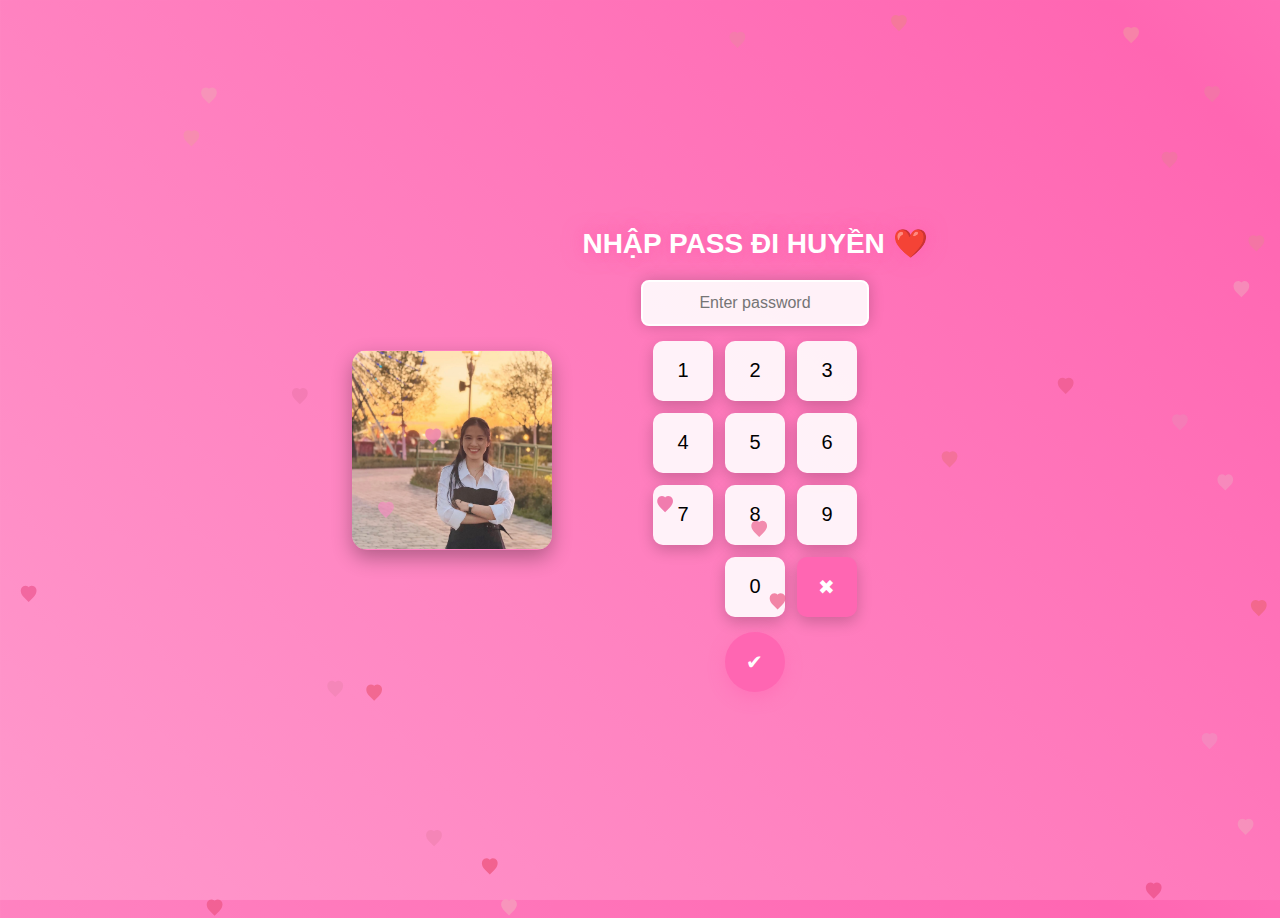
<file: index.html>
<!DOCTYPE html>
<html lang="vi">
<head>
  <meta charset="UTF-8" />
  <meta name="viewport" content="width=device-width, initial-scale=1.0" />
  <title>Nhập Mật Khẩu</title>
  <link rel="stylesheet" href="style.css" />
</head>
<body>
  <div class="container">
    <div class="content">
      <img src="images/avatar.jpg" alt="Avatar" class="avatar" />
      <div class="password-section">
        <h1>NHẬP PASS ĐI HUYỀN ❤️</h1>
        <input type="text" id="password" placeholder="Enter password" readonly />
        <div class="keypad">
          <button onclick="addNumber('1')">1</button>
          <button onclick="addNumber('2')">2</button>
          <button onclick="addNumber('3')">3</button>
          <button onclick="addNumber('4')">4</button>
          <button onclick="addNumber('5')">5</button>
          <button onclick="addNumber('6')">6</button>
          <button onclick="addNumber('7')">7</button>
          <button onclick="addNumber('8')">8</button>
          <button onclick="addNumber('9')">9</button>
          <button onclick="addNumber('0')" class="zero">0</button>
          <button onclick="clearPassword()" class="clear">✖</button>
        </div>
        <button onclick="checkPassword()" class="submit">✔</button>
      </div>
    </div>
  </div>
  <script src="script.js"></script>
</body>
</html>
</file>
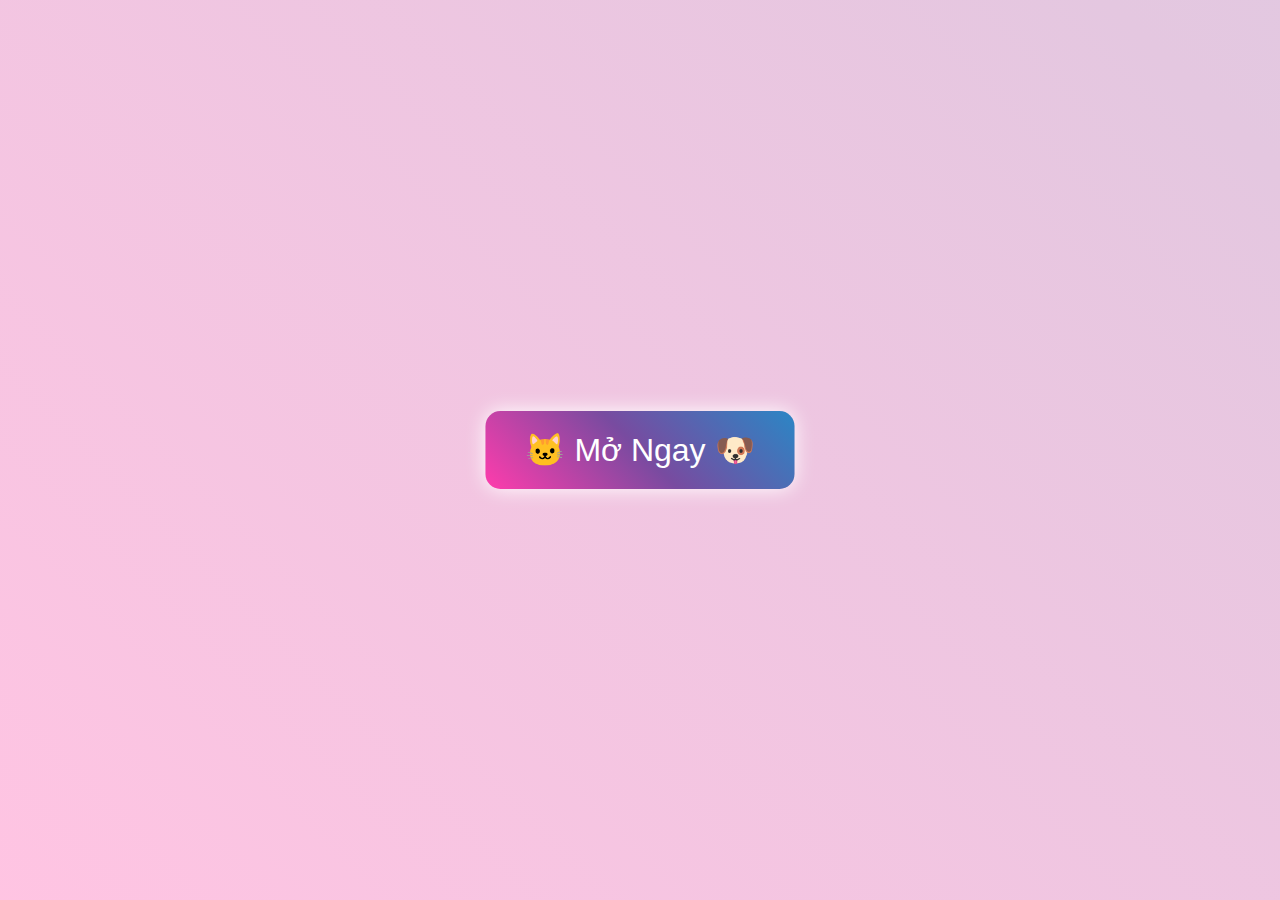
<file: banh.html>
<!DOCTYPE html>
<html lang="vi">
<head>
  <meta charset="UTF-8" />
  <meta name="viewport" content="width=device-width, initial-scale=1.0"/>
  <title>Gửi Em 😘</title>
  <link rel="stylesheet" href="banh.css" />
</head>
<body>
  <div class="banner">
    <button id="giftBtn">🐱 Mở Ngay 🐶</button>
    <div id="hbdText" class="hidden">💍 LÀM NGƯỜI YÊU ANH NHA 💍</div>
    <div class="slider hidden" style="--quantity: 10">
      <div class="item" style="--position: 1"><img src="images/anh1.jpg" alt="Anh1"></div>
      <div class="item" style="--position: 2"><img src="images/anh2.JPG" alt="Anh2"></div>
      <div class="item" style="--position: 3"><img src="images/anh3.JPG" alt="Anh3"></div>
      <div class="item" style="--position: 4"><img src="images/anh4.JPG" alt="Anh4"></div>
      <div class="item" style="--position: 5"><img src="images/anh5.JPG" alt="Anh5"></div>
      <div class="item" style="--position: 6"><img src="images/anh6.JPG" alt="Anh6"></div>
      <div class="item" style="--position: 7"><img src="images/anh7.JPG" alt="Anh7"></div>
      <div class="item" style="--position: 8"><img src="images/anh8.JPG" alt="Anh8"></div>
      <div class="item" style="--position: 9"><img src="images/anh9.JPG" alt="Anh9"></div>
      <div class="item" style="--position: 10"><img src="images/anh10.JPG" alt="Anh10"></div>
    </div>
    <img class="cake hidden" src="images/cake.jpg" alt="Bánh sinh nhật">
    <audio id="birthday-audio" src="hpbd.mp3" preload="auto"></audio>
    <canvas id="fireworks"></canvas>
  </div>

  <script src="phaohoa.js"></script>
</body>
</html>
</file>
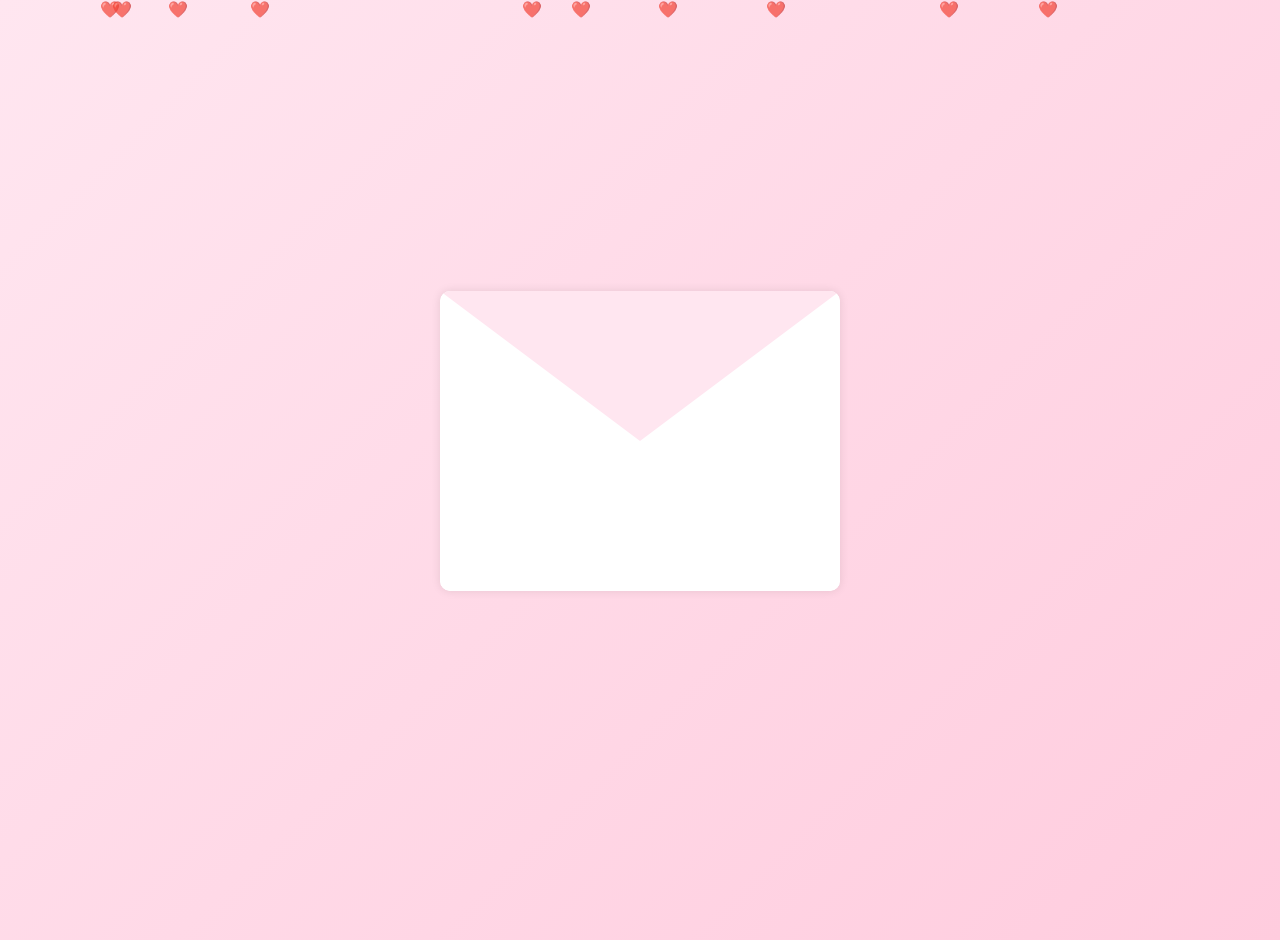
<file: sinhnhat.html>
<!DOCTYPE html>
<html lang="vi">

<head>
    <meta charset="UTF-8">
    <meta name="viewport" content="width=device-width, initial-scale=1.0">
    <title>Lá Thư Tâm Tình</title>
    <link href="https://fonts.googleapis.com/css2?family=Caveat:wght@400;700&family=Dancing+Script:wght@400;700&display=swap" rel="stylesheet">
    <link rel="stylesheet" href="sn.css">
</head>

<body>
    <div class="hearts" id="hearts"></div>
    <div class="envelope closed" id="envelope">
        <div class="envelope-flap"></div>
        <div class="letter" id="letter">
            <h1>Lá Thư Tâm Tình</h1>
            <p>Thân gửi Huyền yêu dấu,</p>
            <p>Anh viết thư này để bày tỏ tình cảm chân thành của anh.</p>
            <p>Từ lúc quen em tới bây giờ, em là người khiến anh cảm giác như em là tất cả những gì mà anh đang tìm kiếm vậy.</p>
            <p>Hnay là tròn một tháng mình tìm hiểu nhau, cũng là ngày anh hoàn thành lời nói của em, đúng một trăm bài hát gửi em. Trước tiên cho anh có vài lời tâm sự với em. Điều đầu tiên anh muốn nói là: Cảm ơn em, cảm ơn vì đã giành thời gian cho anh, cảm ơn vì đã cho anh có cơ hội làm quen em, tìm hiểu em. Cũng cảm ơn em vì những chia sẻ thật lòng mình để anh có thể hiểu em hơn. Cảm ơn em vì luôn lắng nghe anh chia sẻ những điều từ bản thân anh. 
Điều thứ hai anh muốn nói: Anh biết khoảng thời gian một tháng đối với anh hay cả với em nó là ngắn, rất ngắn. Nhưng với anh đó lại là khoảng thời gian quý báu để anh có thể biết về em, cũng như để anh nhìn nhận lại những gì mà anh còn thiếu sót, những gì cần hoàn thiện. Anh có thể k phải là người đặc biệt ghi điểm trong mắt em nhưng anh tin là ngay từ lúc bắt đầu anh đã luôn chân thành và tử tế trong từng lời nói. Anh biết bản thân mình chưa bao giờ là hoàn hảo, cũng k thừa nhận rằng mình xứng đáng với bất cứ điều gì. Trong lòng anh luôn suy nghĩ rằng: Xuất phát điểm thì ai cũng như nhau, kể cả chuyện tình cảm. Nếu không đặt tâm của mình vào thì sẽ không thấu hiểu đc lẫn nhau, nếu không thấu hiểu nhau thì sẽ không hợp nhau, mà không hợp nhau thì lại sẽ không đến với nhau được. Anh đã suy nghĩ về vấn đề này, và a nghĩ hnay thật sự là một ngày phù hợp để anh nói ra. Anh cảm thấy mình thật sự hợp nhau, ít nhất là trong từng câu chuyện, anh cũng thấy mình có phần hợp nhau về lối suy nghĩ, về tính cách nữa. Anh biết em là người k muốn vội vàng trong mối quan hệ, nhưng anh tin là nếu như anh không nói thì anh sẽ k có cơ hội nói với em. Anh cũng tin là anh sẽ hiểu em, chỉ cần anh có cơ hội làm điều đó. Ngay từ đầu anh chưa từng nghĩ là mình sẽ nch với em, làm quen em, tìm hiểu em nhưng rồi chuyện tương lai k ai nói trước được. Duyên số là 1 phần, còn 1 phần bởi anh luôn có cái nhìn thiện cảm với em, ngay cả khi lần đầu tiên gặp dù lúc đó đã là thời gian rất lâu rồi và em cũng chẳng để ý, chẳng biết anh là ai. Nhưng cái duyên lại 1 lần nữa để anh có cơ hội làm quen em, anh rất vui vì mình có cơ hội đó. Nhưng anh sẽ vui hơn nữa nếu như ngày hôm nay em cho anh cơ hội được yêu thương em, được quan tâm em với tư cách là người yêu của em. Mốc một trăm bài hát là cái cớ để anh có thể nói ra với em những lời này, nhưng cũng là tấm chân tình mà anh đặt vào đó. Là những gì mà anh đang cố gắng để hoàn thành, để cho em cảm thấy bản thân anh vẫn luôn là người có nỗ lực, có cố gắng. Hôm nay chắc anh được mười điểm rồi nhỉ, mười điểm có thể với em là con số mà em đặt ra cho anh, nhưng với anh là cột mốc mà anh cố gắng để đạt được, cố gắng để mình tiến gần hơn với em. Anh hi vọng em sẽ mở lòng và đón nhận anh. Em đặt niềm tin ở anh, anh sẽ dùng sự chân thành và cả tấm chân tình, tất cả những gì anh có để dành cho em. Lời cuối cùng cho anh được nói duy nhất 1 câu sau những lời tâm sự có phần dài dòng của anh</p>
            <p>A hi vọng rằng anh sẽ có cơ hội làm điều đó. Thật sự cảm ơn em vì đã xuất hiện, cảm ơn vì tất cả những gì em mang đến.</p>
            <p>Làm người yêu anh nha ❤️</p>
            <p class="signature" id="signature">Với tất cả sự chân thành,<br>Hồng</p>
        </div>
    </div>
    <button class="next-button" id="nextButton">Bấm vào đây</button>

    <script src="sn.js"></script>
</body>

</html>
</file>
<file: style.css>
body {
  margin: 0;
  font-family: Arial, sans-serif;
  background: linear-gradient(45deg, #ff99cc, #ff66b2, #ffb3d9, #ffe6f0);
  background-size: 400%;
  display: flex;
  justify-content: center;
  align-items: center;
  height: 100vh;
  overflow: hidden;
  animation: gradientBG 12s ease infinite;
}

@keyframes gradientBG {
  0% {
    background-position: 0% 50%;
  }
  50% {
    background-position: 100% 50%;
  }
  100% {
    background-position: 0% 50%;
  }
}

.container {
  text-align: center;
  width: 100%;
  height: 100%;
}

h1 {
  color: #fff;
  font-size: 28px;
  font-weight: bold;
  margin-bottom: 20px;
  text-shadow: 0 0 10px rgba(255, 102, 178, 0.8), 0 0 20px rgba(255, 102, 178, 0.5);
  animation: glowText 2s ease-in-out infinite;
}

@keyframes glowText {
  0%, 100% {
    text-shadow: 0 0 10px rgba(255, 102, 178, 0.8), 0 0 20px rgba(255, 102, 178, 0.5);
  }
  50% {
    text-shadow: 0 0 20px rgba(255, 102, 178, 1), 0 0 30px rgba(255, 102, 178, 0.7);
  }
}

.content {
  display: flex;
  align-items: center;
  justify-content: center;
  gap: 30px;
  width: 100%;
  height: 100%;
}

.avatar {
  width: 200px;
  height: 200px;
  border-radius: 15px;
  box-shadow: 0 8px 20px rgba(0, 0, 0, 0.3);
  transition: transform 0.3s ease, box-shadow 0.3s ease;
  object-fit: contain;
  animation: bounceAvatar 3s ease-in-out infinite;
}

.avatar:hover {
  transform: scale(1.1) rotate(5deg);
  box-shadow: 0 0 30px rgba(255, 102, 178, 0.7);
}

@keyframes bounceAvatar {
  0%, 100% {
    transform: translateY(0);
  }
  50% {
    transform: translateY(-10px);
  }
}

.password-section {
  display: flex;
  flex-direction: column;
  align-items: center;
}

input#password {
  width: 200px;
  padding: 12px;
  font-size: 16px;
  margin-bottom: 15px;
  border: 2px solid #fff;
  border-radius: 8px;
  text-align: center;
  background-color: rgba(255, 255, 255, 0.9);
  transition: all 0.3s ease;
  box-shadow: 0 0 15px rgba(0, 0, 0, 0.2);
}

input#password.active {
  border-color: #ff66b2;
  box-shadow: 0 0 20px rgba(255, 102, 178, 0.8);
  transform: scale(1.05);
  animation: pulseInput 1.5s ease-in-out infinite;
}

@keyframes pulseInput {
  0%, 100% {
    box-shadow: 0 0 20px rgba(255, 102, 178, 0.8);
  }
  50% {
    box-shadow: 0 0 30px rgba(255, 102, 178, 1);
  }
}

input#password.shake {
  animation: shake 0.5s ease;
}

@keyframes shake {
  0%, 100% {
    transform: translateX(0);
  }
  10%, 30%, 50%, 70%, 90% {
    transform: translateX(-5px);
  }
  20%, 40%, 60%, 80% {
    transform: translateX(5px);
  }
}

.keypad {
  display: grid;
  grid-template-columns: repeat(3, 1fr);
  gap: 12px;
  margin-bottom: 15px;
}

.keypad button {
  width: 60px;
  height: 60px;
  font-size: 20px;
  border: none;
  background-color: rgba(255, 255, 255, 0.9);
  border-radius: 10px;
  cursor: pointer;
  box-shadow: 0 5px 15px rgba(0, 0, 0, 0.2);
  transition: all 0.2s ease;
  position: relative;
  overflow: hidden;
}

.keypad button:hover {
  background-color: #ff66b2;
  color: white;
  transform: translateY(-3px);
  box-shadow: 0 8px 20px rgba(255, 102, 178, 0.5);
}

.keypad button:active {
  transform: translateY(0);
  box-shadow: 0 3px 10px rgba(0, 0, 0, 0.2);
}

.keypad button.zero {
  grid-column: 2;
}

.keypad button.clear {
  background-color: #ff66b2;
  color: white;
}

.submit {
  width: 60px;
  height: 60px;
  font-size: 20px;
  border: none;
  background-color: #ff66b2;
  color: white;
  border-radius: 50%;
  cursor: pointer;
  box-shadow: 0 5px 15px rgba(255, 102, 178, 0.5);
  transition: all 0.3s ease;
  position: relative;
  overflow: hidden;
  animation: glowSubmit 2s ease-in-out infinite;
}

.submit:hover {
  transform: scale(1.2) rotate(10deg);
  box-shadow: 0 0 30px rgba(255, 102, 178, 0.8);
}

.submit:active {
  transform: scale(0.95);
}
/* Hiệu ứng chuyển màu khi load */
@keyframes fadeInPink {
  0% {
    background-color: white;
    opacity: 0;
    transform: scale(0.8);
  }
  100% {
    background-color: #ff66b2;
    opacity: 1;
    transform: scale(1);
  }
}


@keyframes glowSubmit {
  0%, 100% {
    box-shadow: 0 0 15px rgba(255, 102, 178, 0.5);
  }
  50% {
    box-shadow: 0 0 25px rgba(255, 102, 178, 0.9);
  }
}

.heart-particle {
  position: absolute;
  width: 20px;
  height: 20px;
  background: transparent;
  clip-path: path('M10 3.22l-.61-.6C7.4 1.13 4.26 1.77 3 3.84 1.27 6.46 2.07 10.29 5.5 13.56l4.5 4.5 4.5-4.5c3.43-3.27 4.23-7.1 2.5-9.72-1.26-2.07-4.4-2.71-6.39-1.22l-.61.6z');
  animation: floatHeart 8s infinite linear;
  opacity: 0.7;
  z-index: 0;
}

@keyframes floatHeart {
  0% {
    transform: translateY(0) rotate(0deg);
    opacity: 0.7;
  }
  50% {
    opacity: 0.3;
  }
  100% {
    transform: translateY(-100vh) rotate(360deg);
    opacity: 0;
  }
}
</file>
<file: sn.css>
body {
    font-family: Arial, sans-serif;
    background: linear-gradient(135deg, #ffe6f0, #ffccde);
    margin: 0;
    padding: 20px;
    position: relative;
    overflow-x: hidden;
    display: flex;
    justify-content: center;
    align-items: center;
    min-height: 100vh;
    flex-direction: column;
}

.hearts {
    position: absolute;
    top: 0;
    left: 0;
    width: 100%;
    height: 100%;
    pointer-events: none;
}

.heart {
    position: absolute;
    color: #ff99b3;
    font-size: 16px;
    opacity: 0.7;
    animation: float 10s infinite ease-in-out;
}

@keyframes float {
    0% {
        transform: translateY(100vh);
        opacity: 0.7;
    }
    100% {
        transform: translateY(-20px);
        opacity: 0;
    }
}

.envelope {
    position: relative;
    width: 80vw;
    max-width: 400px;
    height: 300px;
    background: #fff;
    border-radius: 10px;
    box-shadow: 0 0 10px rgba(0, 0, 0, 0.1);
    overflow: hidden;
}

.envelope-flap {
    position: absolute;
    top: 0;
    left: 0;
    width: 100%;
    height: 100%;
    background: #fff;
    border-radius: 10px;
    transform-origin: top;
    transition: transform 1s ease;
    z-index: 2;
}

.envelope-flap::before {
    content: '';
    position: absolute;
    top: 0;
    left: 0;
    width: 100%;
    height: 50%;
    background: #ffe6f0;
    clip-path: polygon(0 0, 50% 100%, 100% 0);
}

.envelope.closed .envelope-flap {
    transform: rotateX(0deg);
}

.envelope:not(.closed) .envelope-flap {
    transform: rotateX(-180deg);
}

.letter {
    position: absolute;
    top: 10px;
    left: 10px;
    right: 10px;
    bottom: 10px;
    background: rgba(255, 255, 255, 0.9);
    padding: 15px;
    border-radius: 5px;
    overflow-y: auto;
    opacity: 0;
    transition: opacity 0.5s ease 0.5s;
}

.envelope:not(.closed) .letter {
    opacity: 1;
}

h1 {
    color: #d9534f;
    text-align: center;
    font-family: 'Caveat', cursive;
    font-size: 24px;
    margin-bottom: 10px;
    overflow: hidden;
    white-space: nowrap;
    animation: typing 2s steps(20, end) 1.5s both;
}

p {
    line-height: 1.5;
    font-size: 14px;
    display: block;
    white-space: normal;
    margin: 5px 0;
}

p .word {
    display: inline-block;
    opacity: 0;
    transform: translateX(10px);
    animation: wordTyping 0.3s ease-out forwards;
    margin-right: 4px;
}

p:hover {
    color: #d9534f;
    transition: color 0.3s ease;
}

.signature {
    text-align: right;
    font-style: italic;
    font-size: 14px;
    margin-top: 10px;
    font-family: 'Dancing Script', cursive;
    opacity: 0;
    transition: opacity 1s ease;
}

.signature.show {
    opacity: 1;
}

.next-button {
    margin-top: 20px;
    padding: 10px 20px;
    background-color: #d9534f;
    color: white;
    border: none;
    border-radius: 8px;
    font-size: 16px;
    cursor: pointer;
    opacity: 0;
    transition: opacity 1s ease, transform 0.3s ease;
}

.next-button.show {
    opacity: 1;
}

.next-button:hover {
    transform: scale(1.05);
}

@keyframes typing {
    from {
        width: 0;
    }
    to {
        width: 100%;
    }
}

@keyframes wordTyping {
    from {
        opacity: 0;
        transform: translateX(10px);
    }
    to {
        opacity: 1;
        transform: translateX(0);
    }
}

@media (prefers-reduced-motion: reduce) {
    .letter,
    h1,
    .heart,
    .envelope-flap,
    p,
    .signature,
    .word {
        animation: none;
        opacity: 1;
        transform: none;
        width: 100%;
        display: block;
        white-space: normal;
    }
    p:hover,
    .signature:hover,
    .next-button:hover {
        transform: none;
        color: inherit;
    }
}

@media (max-width: 600px) {
    .envelope {
        width: 90vw;
        height: 250px;
    }

    h1 {
        font-size: 20px;
    }

    p {
        font-size: 12px;
    }
}
</file>
<file: banh.css>
@import url('https://fonts.cdnfonts.com/css/ica-rubrik-black');
@import url('https://fonts.cdnfonts.com/css/poppins');

/* Reset */
* {
  margin: 0;
  padding: 0;
  box-sizing: border-box;
}

/* Body Styles */
body {
  background-color: #ffe6f0;
  position: relative;
  font-family: 'Poppins', sans-serif;
  overflow: hidden;
}

body::before {
  content: '';
  position: absolute;
  top: 0;
  left: 0;
  width: 100%;
  height: 100%;
  background: linear-gradient(45deg, #ff3cac, #784ba0, #2b86c5, #ff3cac);
  background-size: 400%;
  animation: gradientBG 15s ease infinite;
  opacity: 0.2;
  z-index: -1;
}

@keyframes gradientBG {
  0% { background-position: 0% 50%; }
  50% { background-position: 100% 50%; }
  100% { background-position: 0% 50%; }
}

/* Hạt lấp lánh */
body::after {
  content: '';
  position: absolute;
  top: 0;
  left: 0;
  width: 100%;
  height: 100%;
  background: url('https://www.transparenttextures.com/patterns/stardust.png');
  opacity: 0.15;
  z-index: -1;
  animation: sparkle 5s ease infinite;
}

@keyframes sparkle {
  0%, 100% { opacity: 0.15; }
  50% { opacity: 0.25; }
}

/* Banner Section */
.banner {
  position: relative;
  width: 100%;
  height: 100vh;
  text-align: center;
  overflow: hidden;
}

/* Button */
#giftBtn {
  position: absolute;
  top: 50%;
  left: 50%;
  transform: translate(-50%, -50%);
  font-size: 2rem;
  background: linear-gradient(45deg, #ff3cac, #784ba0, #2b86c5);
  color: white;
  border: none;
  padding: 20px 40px;
  border-radius: 15px;
  cursor: pointer;
  z-index: 10;
  box-shadow: 0 0 20px #fff;
  animation: pulse 2s infinite;
}

@keyframes pulse {
  0% { transform: translate(-50%, -50%) scale(1); }
  50% { transform: translate(-50%, -50%) scale(1.1); }
  100% { transform: translate(-50%, -50%) scale(1); }
}

/* Text chúc mừng */
#hbdText {
  position: absolute;
  bottom: 380px;
  left: 50%;
  transform: translateX(-50%);
  width: 100%;
  text-align: center;
  font-size: 2.5em;
  font-weight: bold;
  color: #fff;
  opacity: 0;
  transition: opacity 1s ease-in-out;
  z-index: 5;
  text-shadow: 0 0 15px #ff0, 0 0 25px #f0f;
  animation: glow 3s ease-in-out infinite;
}

#hbdText:not(.hidden) {
  opacity: 1;
}

@keyframes glow {
  0%, 100% { text-shadow: 0 0 15px #ff0, 0 0 25px #f0f; }
  50% { text-shadow: 0 0 25px #ff0, 0 0 35px #f0f, 0 0 45px #0ff; }
}

.slider {
  position: absolute;
  top: 10%;
  left: 50%;
  width: 200px;
  height: 250px;
  transform-style: preserve-3d;
  transform-origin: center center;
  opacity: 0;
  transition: opacity 1s ease-in-out 0.2s;
  animation: autoRun 20s linear infinite;
  z-index: 2;
}

.slider:not(.hidden) {
  opacity: 1;
  display: block; /* Đảm bảo hiển thị khi không còn hidden */
}

@keyframes autoRun {
  from {
    transform: translateX(-50%) perspective(1000px) rotateX(-16deg) rotateY(0deg);
  }
  to {
    transform: translateX(-50%) perspective(1000px) rotateX(-16deg) rotateY(360deg);
  }
}

.slider .item {
  position: absolute;
  inset: 0;
  transform: rotateY(calc((var(--position) - 1) * (360 / var(--quantity)) * 1deg))
             translateZ(550px);
  box-shadow: 0 0 20px rgba(255, 255, 255, 0.5);
}

.slider .item img {
  width: 100%;
  height: 100%;
  object-fit: cover;
  border-radius: 10px;
}



@keyframes bounce {
  0%, 100% { transform: translateX(-50%) translateY(0); }
  50% { transform: translateX(-50%) translateY(-20px); }
}

/* Pháo hoa */
#fireworks {
  position: absolute;
  top: 0;
  left: 0;
  width: 100%;
  height: 100%;
  pointer-events: none;
  z-index: 0;
}

/* Utility class */
.hidden {
  display: none;
}

/* Responsive: ≤ 1000px */
@media screen and (max-width: 1000px) {
  #hbdText {
    bottom: 260px;
    font-size: 2.2em;
  }

  .slider {
    width: 160px;
    height: 200px;
    left: 50%;
    transform: translateX(-50%);
  }

  .slider .item {
    transform: rotateY(calc((var(--position) - 1) * (360 / var(--quantity)) * 1deg))
               translateZ(300px);
  }

  .cake {
    width: 240px;
    height: 240px;
  }
}

/* Responsive: ≤ 700px */
@media screen and (max-width: 700px) {
  #hbdText {
    bottom: 200px;
    font-size: 1.8em;
  }

  .slider {
    width: 100px;
    height: 120px;
  }

  .slider .item {
    transform: rotateY(calc((var(--position) - 1) * (360 / var(--quantity)) * 1deg))
               translateZ(180px);
  }

  .cake {
    width: 180px;
    height: 180px;
  }
}
</file>
